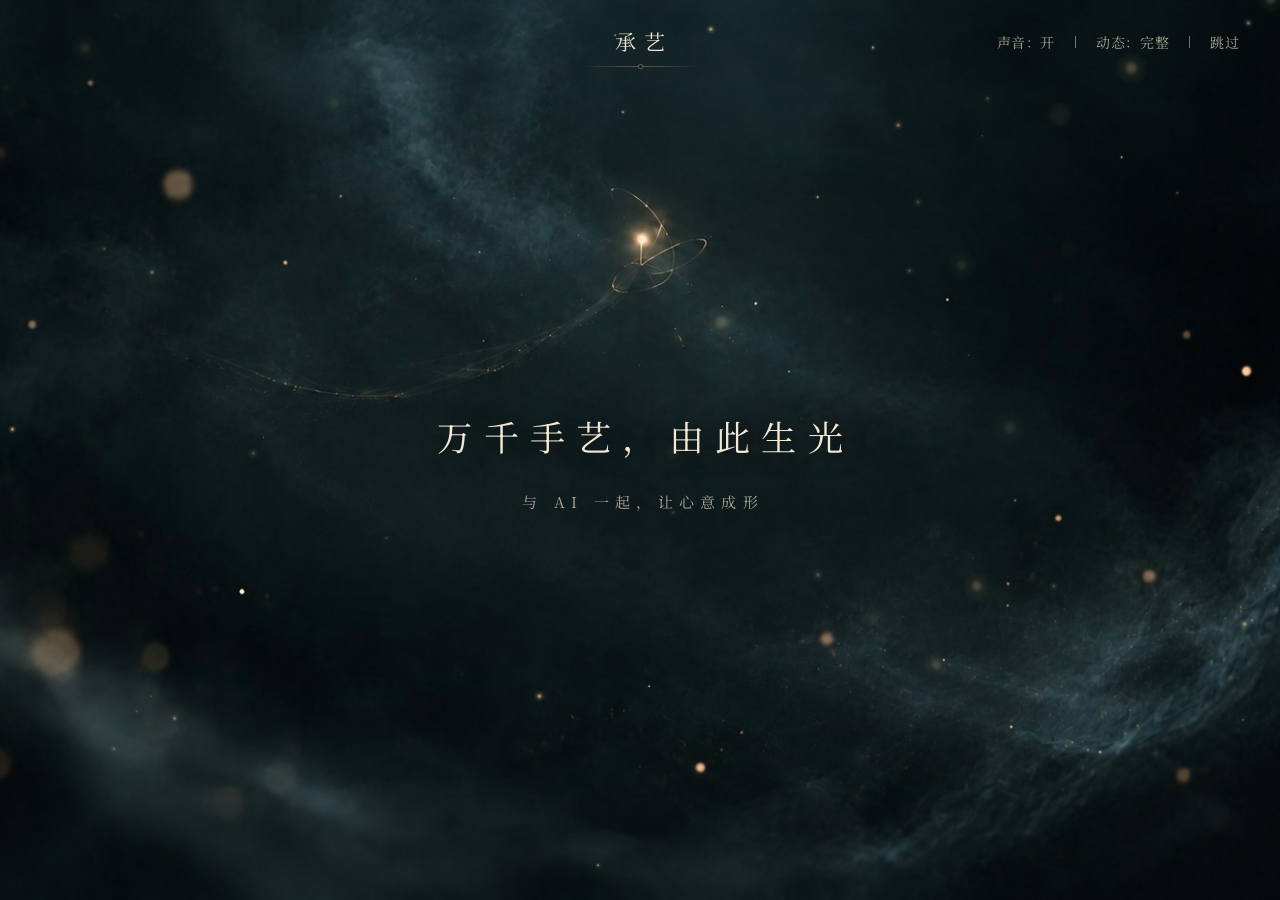
<file: index.html>
<!doctype html>
<html lang="zh-CN">
<head>
  <meta charset="utf-8">
  <meta name="viewport" content="width=device-width, initial-scale=1, viewport-fit=cover">
  <title>承艺</title>
  <meta name="description" content="承艺：可探索、可参与创作的中国非遗数字世界。">
  <meta name="theme-color" content="#05090a">
  <link rel="icon" href="data:image/svg+xml,%3Csvg xmlns='http://www.w3.org/2000/svg' viewBox='0 0 32 32'%3E%3Crect width='32' height='32' rx='6' fill='%2305090a'/%3E%3Ccircle cx='16' cy='16' r='4' fill='%23f4dcaa'/%3E%3Ccircle cx='16' cy='16' r='9' fill='none' stroke='%23d6b47a' stroke-width='1'/%3E%3C/svg%3E">
  <link rel="preconnect" href="https://fonts.googleapis.com">
  <link rel="preconnect" href="https://fonts.gstatic.com" crossorigin>
  <link rel="stylesheet" href="https://fonts.googleapis.com/css2?family=Noto+Serif+SC:wght@300;400;500;600&display=swap">
  <link rel="stylesheet" href="css/main.css">
  <link rel="preload" as="image" href="assets/img/prologue.jpg">
  <script type="importmap">
    { "imports": { "three": "./js/vendor/three.module.min.js" } }
  </script>
</head>
<body>
<div id="app" data-scene="prologue">

  <!-- 顶部：品牌居中，右上为声音 / 动态 / 跳过 -->
  <header class="topbar">
    <div class="topbar-left">
      <button class="link-btn back-btn" id="btn-back" hidden><span aria-hidden="true">←</span> <span class="back-label">返回</span></button>
    </div>
    <div class="brand" id="brand">
      <span class="brand-name" id="brand-name">承艺</span>
      <i class="brand-rule" aria-hidden="true"><b></b></i>
    </div>
    <div class="topbar-right">
      <button class="link-btn" id="btn-sound" aria-pressed="true">声音：开</button>
      <span class="sep" aria-hidden="true"></span>
      <button class="link-btn" id="btn-motion" aria-pressed="false">动态：完整</button>
      <span class="sep sep-skip" aria-hidden="true"></span>
      <button class="link-btn" id="btn-skip">跳过</button>
    </div>
  </header>

  <!-- 第一幕：序章 -->
  <section class="scene" id="scene-prologue" aria-label="序章">
    <img class="cover-img" src="assets/img/prologue.jpg" alt="" aria-hidden="true">
    <canvas class="fx-canvas" id="prologue-fx" aria-hidden="true"></canvas>
    <video class="cover-img enter-video" id="enter-video" playsinline preload="auto"
           poster="assets/video/enter-poster.jpg" src="assets/video/enter.mp4" aria-hidden="true"></video>
    <div class="prologue-copy" id="prologue-copy">
      <h1 class="prologue-title" id="prologue-title" aria-label="万千手艺，由此生光">万千手艺，由此生光</h1>
      <p class="prologue-sub" id="prologue-sub">与 AI 一起，让心意成形</p>
    </div>
    <div class="enter-guide" id="enter-guide">
      <span class="guide-line" aria-hidden="true"><i></i></span>
      <button class="guide-btn" id="btn-enter">寻光入境</button>
    </div>
  </section>

  <!-- 第三幕：山河器物地图 -->
  <section class="scene" id="scene-map" aria-label="山河器物地图">
    <div class="map-viewport" id="map-viewport">
      <div class="map-world" id="map-world">
        <img class="map-base" src="assets/img/map.jpg" alt="" draggable="false">
        <div class="map-fog" id="map-fog" aria-hidden="true"></div>
        <div class="map-items" id="map-items"></div>
      </div>
      <canvas class="fx-canvas" id="map-fx" aria-hidden="true"></canvas>
    </div>
    <div class="map-legend">
      <p class="map-legend-title">山河 · 寻器</p>
      <p class="map-legend-note">陶瓷已开放创作，其余工艺即将开放。<br>山河为艺术化导航，不代表真实地理。</p>
      <button class="link-btn map-replay" id="btn-replay">重播序章</button>
    </div>
    <div class="map-zoom" role="group" aria-label="缩放">
      <button class="round-btn" id="zoom-in" aria-label="放大">＋</button>
      <button class="round-btn" id="zoom-out" aria-label="缩小">－</button>
    </div>
    <p class="map-hint" id="map-hint">按住拖动探索 · 滚轮缩放 · 点击器物</p>
  </section>

  <!-- 第四幕：器物近景 -->
  <section class="scene" id="scene-object" aria-label="器物近景">
    <div class="co-stage" id="co-stage">
      <img class="co-layer" data-depth="0.15" src="assets/img/object-sky.jpg" alt="">
      <img class="co-layer" data-depth="0.35" src="assets/img/object-hills.png" alt="">
      <img class="co-layer" data-depth="0.55" src="assets/img/object-river.png" alt="">
      <canvas class="co-particles" id="co-particles"></canvas>
      <div class="co-solids" id="co-solids"></div>
      <img class="co-layer co-front" data-depth="1.1" src="assets/img/object-front.png" alt="">
    </div>
    <div class="co-heading">
      <p class="co-title">万象有形，心意由你</p>
      <i class="brand-rule" aria-hidden="true"><b></b></i>
    </div>
    <button class="co-hit" id="co-hit-left" aria-label="上一件器物"><span class="co-hit-label"></span></button>
    <button class="co-hit" id="co-hit-right" aria-label="下一件器物"><span class="co-hit-label"></span></button>
    <div class="co-info" id="co-info" aria-live="polite">
      <p class="co-name" id="co-name"></p>
      <p class="co-meta" id="co-meta"></p>
      <button class="pill-btn" id="btn-create">与 AI 开始创作 <span aria-hidden="true">›</span></button>
    </div>
  </section>

  <!-- 陶瓷篇章：从土成器，归土承艺 -->
  <section class="scene" id="scene-chapter" aria-label="陶瓷篇章">
    <div class="ch-stage" id="ch-stage"></div>
    <canvas class="fx-canvas ch-fx" id="ch-fx" aria-hidden="true"></canvas>
    <div class="ch-text" id="ch-text"></div>
    <nav class="ch-index" id="ch-index" aria-label="篇章进度"></nav>
    <p class="ch-hint" id="ch-hint">向下滑动，循光而行</p>
    <div class="ch-end" id="ch-end">
      <button class="pill-btn pill-strong" id="btn-to-workbench">以此为始，与 AI 塑你的器 <span aria-hidden="true">›</span></button>
      <button class="link-btn" id="btn-replay-chapter">从头再看</button>
    </div>
  </section>

  <!-- 工作台：接续篇章最后一幕「承艺」。底图即篇章的展台，三维坯体立在画中的青铜圆台上 -->
  <section class="scene" id="scene-workbench" aria-label="陶艺工作台">
    <div class="wb-stage" id="wb-stage">
      <img class="wb-bg" id="wb-bg" src="assets/story/s9.jpg" alt="" draggable="false">
    </div>
    <div class="wb-canvas-wrap" id="wb-canvas-wrap" aria-label="可交互的三维陶坯：成形步骤中按住坯体左右拖动塑形，拖动空白处转动转盘"></div>
    <canvas class="fx-canvas wb-fx" id="wb-fx" aria-hidden="true"></canvas>
    <div class="wb-kiln" id="wb-kiln" aria-hidden="true"><i></i><i></i><i></i></div>
    <p class="wb-measure" id="wb-measure" aria-live="polite"></p>
    <p class="wb-drag-hint" id="wb-drag-hint"></p>

    <nav class="wb-steps" id="wb-steps" aria-label="创作步骤"></nav>
    <aside class="wb-panel" id="wb-panel" aria-live="polite"></aside>

    <figure class="wb-top" id="wb-top" hidden>
      <div class="wb-top-view" id="wb-top-view"></div>
      <figcaption>俯视 · <span id="wb-top-name">圆形</span></figcaption>
      <button class="wb-top-close" id="wb-top-close" aria-label="关闭俯视">×</button>
    </figure>

    <div class="wb-camera" id="wb-camera" hidden>
      <div class="wb-camera-video"><video id="wb-webcam" autoplay muted playsinline></video><canvas id="wb-hand"></canvas></div>
      <p id="wb-gesture-status" role="status">正在启动摄像头…</p>
      <button class="link-btn" id="wb-camera-close">关闭手势</button>
    </div>

    <div class="wb-tools" role="toolbar" aria-label="视图与历史">
      <button class="chip" id="wb-undo" title="撤销 (⌘Z)">撤销</button>
      <button class="chip" id="wb-redo" title="重做 (⌘⇧Z)">重做</button>
      <span class="wb-tools-sep" aria-hidden="true"></span>
      <button class="chip icon" id="wb-zoom-out" aria-label="拉远">－</button>
      <span class="wb-zoom" id="wb-zoom">100%</span>
      <button class="chip icon" id="wb-zoom-in" aria-label="推近">＋</button>
      <button class="chip" id="wb-topview" aria-pressed="false">俯视</button>
      <button class="chip" id="wb-wheel" aria-pressed="true" title="转盘 (空格)">转盘：转</button>
      <button class="chip" id="wb-gesture" aria-pressed="false" title="打开摄像头，用手势塑形">手势</button>
    </div>

    <div class="wb-ai" id="wb-ai">
      <div class="ai-log" id="ai-log" hidden>
        <button class="ai-log-close" id="ai-log-close" aria-label="收起对话">×</button>
        <div class="ai-msgs" id="ai-msgs" role="log" aria-live="polite"></div>
      </div>
      <form class="ai-bar" id="ai-form" autocomplete="off">
        <span class="ai-mark" aria-hidden="true"></span>
        <input id="ai-input" type="text" maxlength="200" placeholder="说说你的心意：想要修长的天青瓶，配缠枝莲…" aria-label="告诉承艺 AI 你的心意">
        <button type="button" class="ai-mic" id="ai-mic" title="按住说话" aria-label="按住说话" disabled><i aria-hidden="true"></i></button>
        <button type="button" class="link-btn" id="ai-inspire">给我灵感</button>
        <button type="submit" class="ai-send" id="ai-send" aria-label="发送">›</button>
      </form>
      <div class="ai-foot">
        <span class="ai-status" id="ai-status">正在连接…</span>
        <span class="ai-progress" id="ai-progress" role="status"></span>
        <button class="link-btn" id="ai-stop" hidden>停止</button>
        <button class="link-btn ai-read" id="ai-read" aria-pressed="true" title="朗读 AI 的回复">朗读</button>
      </div>
    </div>

    <p class="wb-caption" id="wb-caption" aria-live="polite"></p>
    <input type="file" id="wb-file" accept="application/json,.json" hidden>
  </section>

  <!-- 分享（本期流程终点） -->
  <section class="scene" id="scene-share" aria-label="分享作品">
    <img class="cover-img share-bg" src="assets/story/s9.jpg" alt="">
    <div class="share-wrap">
      <figure class="share-card"><img id="share-img" alt="作品分享图"></figure>
      <div class="share-side">
        <p class="dialog-kicker">作品已完成</p>
        <h2 class="share-name" id="share-name"></h2>
        <p class="share-meta" id="share-meta"></p>
        <div class="share-actions">
          <button class="pill-btn pill-strong" id="share-download">保存分享图</button>
          <button class="pill-btn" id="share-native" hidden>分享到…</button>
          <button class="pill-btn" id="share-copy">复制分享文案</button>
        </div>
        <div class="share-more">
          <button class="link-btn" id="share-again">再做一件</button>
          <span class="sep" aria-hidden="true"></span>
          <button class="link-btn" id="share-map">回到山河</button>
        </div>
        <p class="share-note">作品与分享图只保存在这台设备的浏览器里；公开链接分享与个人场馆将在后续版本开放。</p>
      </div>
    </div>
  </section>

  <div class="veil" id="veil" aria-hidden="true"></div>
  <div class="toast" id="toast" role="status" aria-live="polite"></div>
</div>

<noscript><p class="noscript">请开启 JavaScript 以浏览承艺。</p></noscript>
<script type="module" src="js/main.js"></script>
</body>
</html>
</file>
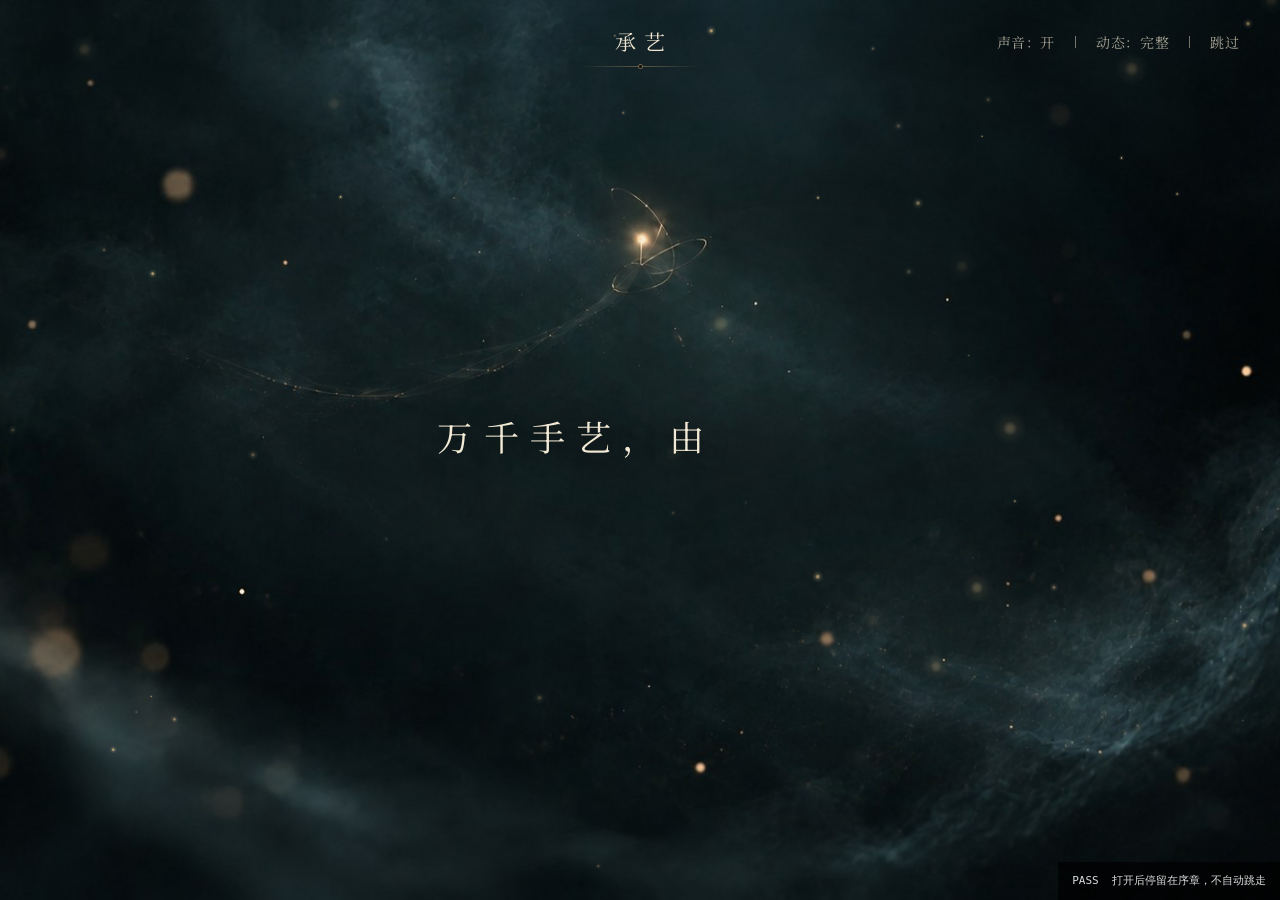
<file: tests/flow.html>
<!doctype html>
<html lang="zh-CN">
<head>
<meta charset="utf-8">
<title>承艺 · 流程测试</title>
<style>
  body { margin: 0; font: 13px/1.6 ui-monospace, Menlo, monospace; background: #0b1213; color: #ddd; }
  iframe { position: fixed; left: 0; top: 0; width: 100vw; height: 100vh; border: 0; display: block; }
  pre { position: fixed; right: 0; bottom: 0; z-index: 2; max-width: 46vw; max-height: 60vh; overflow: auto; margin: 0; padding: 10px 14px; white-space: pre-wrap; font-size: 11px; background: rgba(0,0,0,.7); pointer-events: none; }
  .pass { color: #8fd18f; } .fail { color: #ff8a80; }
</style>
</head>
<body>
<!-- 自动走一遍：序章 → 过场 → 地图 → 近景切换 → 篇章 → 工作台（五步手动 + AI）→ 入窑 → 分享。
     用后台启动时测联网的 Agent 路径；用 tools/serve.py 预览时测本机规则。 -->
<pre id="out">RUNNING</pre>
<iframe id="f"></iframe>
<script type="module">
const out = document.getElementById('out');
if (location.search.includes('hide')) out.style.display = 'none';
const lines = [];
let pass = 0, fail = 0;
const log = (ok, msg) => { ok ? pass++ : fail++; lines.push(`${ok ? 'PASS' : 'FAIL'}  ${msg}`); out.textContent = lines.join('\n'); };
const sleep = (ms) => new Promise((r) => setTimeout(r, ms));
const f = document.getElementById('f');
try { localStorage.clear(); } catch {}
// 无界面浏览器在“虚拟时间”下几乎不出帧，这里给被测页面注入基于定时器的 rAF，只用于测试
const html = await (await fetch('../index.html')).text();
const poly = `<base href="${new URL('../', location.href)}"><script>
  window.requestAnimationFrame = (cb) => setTimeout(() => cb(performance.now()), 16);
  window.cancelAnimationFrame = (id) => clearTimeout(id);
<\/script>`;
f.srcdoc = html.replace('<head>', '<head>' + poly);
await new Promise((r) => f.addEventListener('load', r, { once: true }));
const w = f.contentWindow, d = w.document;
const $ = (s) => d.querySelector(s);
const until = async (fn, ms = 15000, step = 100) => { const t0 = performance.now(); while (performance.now() - t0 < ms) { try { if (fn()) return true; } catch {} await sleep(step); } return false; };

try {
  await until(() => w.chengyi);
  const app = w.chengyi;
  log(app.scene === 'prologue', '打开后停留在序章，不自动跳走');
  await sleep(1500);
  log(app.scene === 'prologue', '1.5 秒后仍在序章');
  log(await until(() => $('#enter-guide').classList.contains('on'), 9000), '叙事结束后出现「寻光入境」引导');
  $('#btn-enter').click();
  $('#btn-enter').click();
  log(app.scene === 'entering', '点击后进入过场（重复点击不重复触发）');
  log(await until(() => app.scene === 'map', 20000), '过场结束后进入地图');
  const world = $('#map-world');
  log(/scale/.test(world.style.transform), '地图有缩放变换');

  // 地图缩放：滚轮
  const vp = $('#map-viewport');
  const s0 = world.style.transform;
  vp.dispatchEvent(new w.WheelEvent('wheel', { deltaY: -400, clientX: 700, clientY: 450, bubbles: true, cancelable: true }));
  log(await until(() => world.style.transform !== s0, 8000), '滚轮可缩放地图');

  // 点青瓷进入近景
  $('.map-item[data-id="celadon"]').click();
  log(await until(() => app.scene === 'object', 3000), '点击青瓷进入器物近景');
  log(await until(() => $('#co-name').textContent === '青瓷云纹瓶' && !d.querySelector('body > img[style*="fixed"]'), 20000), '近景中央为青瓷云纹瓶，飞入动画结束');
  log(!$('#btn-create').disabled, '青瓷的创作入口可用');
  $('#co-hit-right').click();
  await sleep(150);
  $('#co-hit-right').click(); // 切换中再次点击：排队到最新目标
  await until(() => $('#co-name').textContent.startsWith('编篮'), 30000);
  log($('#co-name').textContent.startsWith('编篮'), `连续点击右侧两次后到达第二件（${$('#co-name').textContent}）`);
  log($('#btn-create').disabled, '未开放器物的创作入口不可用');
  $('#co-hit-left').click();
  await until(() => $('#co-name').textContent.startsWith('花丝') && !$('#co-info').classList.contains('fade'), 30000);
  $('#co-hit-left').click();
  log(await until(() => $('#co-name').textContent === '青瓷云纹瓶' && !$('#co-info').classList.contains('fade'), 30000), '切回青瓷');
  const solids = [...d.querySelectorAll('.co-solid:not(.co-ghost)')].filter((e) => +e.style.opacity > 0.5);
  log(solids.length === 1, `任一时刻只有一个中央实体（${solids.length}）`);

  // 返回地图，视角保留
  $('#btn-back').click();
  log(await until(() => app.scene === 'map', 2000), '返回地图');
  await sleep(1500);
  $('.map-item[data-id="celadon"]').click();
  await until(() => app.scene === 'object' && !$('#btn-create').disabled, 20000);
  await sleep(500);
  $('#btn-create').click();
  log(await until(() => app.scene === 'chapter', 2000), '「与 AI 开始创作」进入陶瓷篇章');
  await app.modules.chapter.preload();
  // 滚轮推进
  const root = $('#scene-chapter');
  for (let i = 0; i < 20; i++) root.dispatchEvent(new w.WheelEvent('wheel', { deltaY: 120, bubbles: true, cancelable: true }));
  await until(() => $('#ch-hint').classList.contains('off'), 5000);
  await sleep(1200);
  log($('#brand-name').textContent === '壹' || $('#brand-name').textContent === '贰', `滚动后显示章节序号（${$('#brand-name').textContent}）`);
  for (let i = 0; i < 20; i++) root.dispatchEvent(new w.WheelEvent('wheel', { deltaY: -120, bubbles: true, cancelable: true }));
  await sleep(2500);
  log($('#brand-name').textContent === '壹', '向上滚动可回看');
  app.modules.chapter.seek(1);
  await until(() => $('#ch-end').classList.contains('on'), 8000);
  log($('#ch-end').classList.contains('on'), '篇章末尾出现进入工作台的按钮');
  $('#btn-to-workbench').click();
  log(await until(() => app.scene === 'workbench', 5000), '进入工作台');
  log(await until(() => d.querySelector('#wb-panel .wb-card'), 30000), '工作台打开在「择土」，坯体与面板加载完成');
  log(d.querySelectorAll('#wb-steps .wb-step').length === 5 && $('#wb-steps').textContent.replace(/\s/g, '') === '择土练泥成形施釉入窑', '左侧五步：择土 · 练泥 · 成形 · 施釉 · 入窑');
  await until(() => !/正在连接/.test($('#ai-status').textContent), 15000);
  const online = /已连接/.test($('#ai-status').textContent);
  lines.push(`      AI：${$('#ai-status').textContent}`);
  const pd = () => { try { return JSON.parse(w.localStorage.getItem('chengyi3.pottery')) || {}; } catch { return {}; } };

  // 择土 → 练泥 → 成形 → 施釉（手动）
  d.querySelector('[data-clay="terracotta"]').click();
  log(await until(() => pd().material === 'terracotta', 3000), '择土：选赤陶泥，草稿已保存');
  d.querySelector('[data-step="clay"]').click();
  d.querySelector('[data-form="bowl"]').click();
  log(await until(() => pd().preset === 'bowl' && pd().height === 12, 3000), '练泥：换成茶碗坯');
  $('#wb-undo').click();
  log(await until(() => pd().preset !== 'bowl', 8000), `撤销生效（${online ? '后台历史' : '本机历史'}）`);
  $('#wb-redo').click();
  log(await until(() => pd().preset === 'bowl', 8000), '重做生效');
  d.querySelector('[data-step="form"]').click();
  d.querySelector('[data-outline="heart"]').click();
  log(await until(() => pd().cross_section?.shape === 'heart' && !$('#wb-top').hidden, 3000), '成形：俯视形状改为爱心，打开俯视小窗');
  d.querySelector('[data-step="glaze"]').click();
  d.querySelector('[data-glaze="tianqing"]').click();
  log(await until(() => pd().glaze === 'tianqing', 3000), '施釉：天青釉');
  d.querySelector('[data-pattern="cloud"]').click();
  log(await until(() => pd().pattern === 'cloud' && !d.querySelector('[data-ink]').disabled, 3000), '施釉：云纹，纹色可选');

  // 承艺 AI（联网走后台规则 / Agent，离线走本机规则；两种都能理解这两句）
  const ask = async (text) => { const n = d.querySelectorAll('.ai-msg').length; $('#ai-input').value = text; $('#ai-form').requestSubmit(); await until(() => d.querySelectorAll('.ai-msg').length >= n + 2 && !$('#scene-workbench').classList.contains('ai-busy'), 30000); };
  await ask('施粉青釉');
  log(await until(() => pd().glaze === 'fenqing', 5000), `AI：「施粉青釉」已执行（${[...d.querySelectorAll('.ai-msg')].pop().textContent.slice(0, 30)}）`);
  await ask('加缠枝莲纹');
  log(await until(() => pd().pattern === 'lotus', 5000), 'AI：「加缠枝莲纹」已执行');
  await ask('做个茶碗');
  log(await until(() => pd().preset === 'bowl' && pd().cross_section?.shape === 'circle', 5000), 'AI：「做个茶碗」重置为圆形茶碗');
  if (!online) {
    const before = JSON.stringify(pd());
    await ask('今天天气怎么样');
    log(JSON.stringify(pd()) === before, '无关的话不乱改作品');
  }
  const beforeInspire = JSON.stringify(pd());
  $('#ai-inspire').click();
  log(await until(() => JSON.stringify(pd()) !== beforeInspire, 3000), '「给我灵感」换上一组搭配');

  // 入窑 → 分享
  app.setReduced(true);
  d.querySelector('[data-step="kiln"]').click();
  await until(() => d.querySelector('#wb-name'), 2000);
  $('#wb-name').value = '测试之器';
  d.querySelector('[data-fire]').click();
  log(await until(() => app.scene === 'share', 30000), '入窑后进入分享页');
  await sleep(300);
  log($('#share-img').src.startsWith('data:image/jpeg') && $('#share-img').src.length > 50000, `生成分享图（${Math.round($('#share-img').src.length / 1024)} KB）`);
  log($('#share-name').textContent === '测试之器', '分享页显示作品名');
  app.setReduced(false);
} catch (e) {
  log(false, '异常：' + (e && e.stack || e));
}
lines.unshift(`RESULT ${pass}/${pass + fail}`);
out.textContent = lines.join('\n');
document.title = `RESULT ${pass}/${pass + fail}`;
</script>
</body>
</html>
</file>
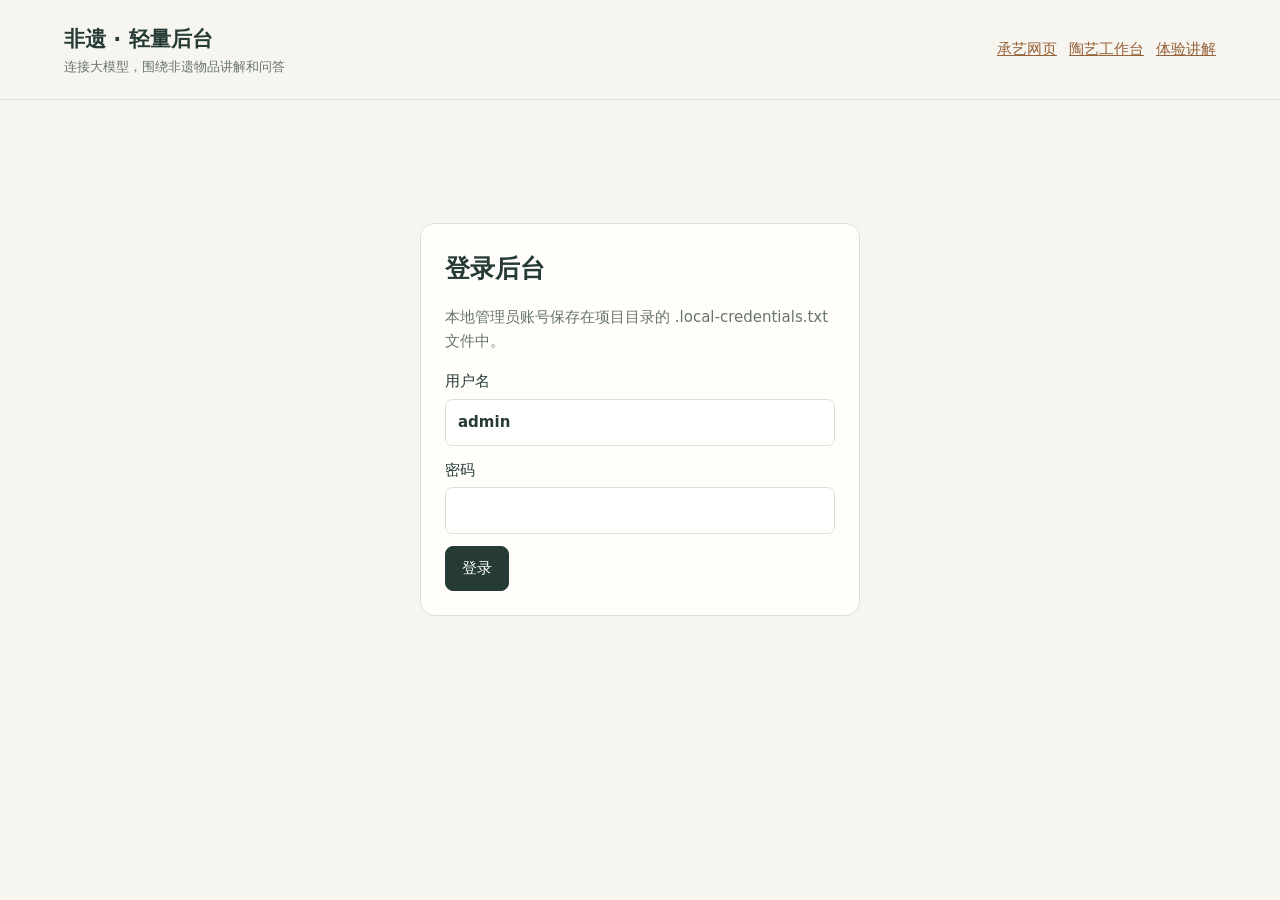
<file: server/app/static/admin.html>
<!doctype html>
<html lang="zh-CN">
<head><meta charset="utf-8"><meta name="viewport" content="width=device-width,initial-scale=1"><title>非遗 · 轻量后台</title>
<style>
:root{--bg:#f7f5ef;--paper:#fffefb;--ink:#263b35;--muted:#68756e;--line:#dfdfd4;--accent:#95633b}*{box-sizing:border-box}body{margin:0;background:var(--bg);color:var(--ink);font:15px/1.65 system-ui,-apple-system,sans-serif}header{padding:22px 5vw;border-bottom:1px solid var(--line);display:flex;justify-content:space-between;gap:20px;align-items:center}header strong{font-size:21px}header small{display:block;color:var(--muted)}a{color:var(--accent)}main{max-width:1240px;margin:28px auto;padding:0 24px}.card{background:var(--paper);border:1px solid var(--line);border-radius:14px;padding:24px;margin-bottom:18px}h1{font-size:25px;margin:0 0 12px}h2{font-size:19px;margin:0 0 16px}h3{font-size:16px;margin:0 0 10px}.muted{color:var(--muted)}label{display:block;margin-bottom:12px;font-weight:550}input,textarea,select{display:block;width:100%;padding:10px 12px;margin-top:5px;border:1px solid var(--line);border-radius:7px;background:white;color:var(--ink);font:inherit}textarea{min-height:100px;resize:vertical}input[type=checkbox]{display:inline-block;width:auto;margin-right:8px}button{border:1px solid var(--line);background:white;color:var(--ink);border-radius:8px;padding:9px 16px;cursor:pointer;font:inherit}button.primary{background:var(--ink);color:white;border-color:var(--ink)}button:hover{filter:brightness(.96)}button:disabled{opacity:.55;cursor:wait}.row{display:flex;gap:12px;align-items:center;flex-wrap:wrap}.grid{display:grid;grid-template-columns:repeat(2,minmax(0,1fr));gap:0 18px}.layout{display:grid;grid-template-columns:280px minmax(0,1fr);gap:20px}.listbutton{display:block;width:100%;text-align:left;margin-bottom:8px}.listbutton.active{border-color:var(--accent);background:#f5ede2}.tag{font-size:12px;color:var(--muted)}nav{display:flex;gap:8px;margin-bottom:22px}.badge{display:inline-block;background:#ece6d8;border-radius:20px;padding:4px 12px;font-size:13px}.subcard{border:1px solid var(--line);border-radius:9px;padding:16px;margin:12px 0}#notice{min-height:30px;color:var(--accent);white-space:pre-wrap}#login{max-width:440px;margin:65px auto}[hidden]{display:none!important}@media(max-width:760px){.layout,.grid{grid-template-columns:1fr}header{align-items:flex-start}main{padding:0 14px}}
</style></head><body>
<header><div><strong>非遗 · 轻量后台</strong><small>连接大模型，围绕非遗物品讲解和问答</small></div><div class="row"><a href="/" target="_blank" rel="noopener">承艺网页</a><a href="/#workbench" target="_blank" rel="noopener">陶艺工作台</a><a href="/demo" target="_blank" rel="noopener">体验讲解</a><button id="logout" hidden>退出登录</button></div></header>
<main><div id="notice" role="status" aria-live="polite"></div>
<section id="login" class="card"><h1>登录后台</h1><p class="muted">本地管理员账号保存在项目目录的 .local-credentials.txt 文件中。</p><form id="loginForm"><label>用户名<input id="username" value="admin" autocomplete="username" required></label><label>密码<input id="password" type="password" autocomplete="current-password" required></label><button class="primary">登录</button></form></section>
<section id="workspace" hidden><nav><button data-tab="model">大模型接入</button><button data-tab="items">非遗资料</button></nav>
<div id="modelTab"><section class="card"><h1>大模型接入</h1><p class="muted">选择平台后，填写模型信息即可接入讲解和问答。Key 只保存到后端。</p><p id="connectionState" class="badge"></p><form id="modelForm"><label>接入方式<select id="modelProvider"><option value="dify">Dify · 使用已搭好的讲解 Agent</option><option value="chat_completions">直接连接大模型平台</option></select></label><p id="providerHint" class="muted"></p><label>接口基础地址<input id="modelUrl" type="url" placeholder="选好平台后，我会帮你填写" required></label><label id="modelNameField">模型名称<input id="modelName" maxlength="120" required placeholder="平台提供的模型名称"></label><label><span id="modelKeyLabel">API Key</span><input id="apiKey" type="password" maxlength="4096" autocomplete="off" placeholder="尚未填写"></label><p id="keyHint" class="muted"></p><button id="saveModel" class="primary">保存并启用模型</button></form><div class="row" style="margin-top:20px"><button id="testModel" disabled>测试模型连接</button><a href="/demo" target="_blank" rel="noopener">进入讲解体验</a></div><p class="muted">连接测试会向你配置的平台发送一次简短请求，成功后再体验非遗讲解。</p><p id="testResult" role="status" aria-live="polite" style="white-space:pre-wrap"></p></section><section class="card"><h2>声音接入</h2><p class="muted">Dify 识别录音，硅基流动生成声音。后台按句准备声音，前端依次播放；实际等待时间请在声音体验页测量。</p><form id="speechForm"><label><input id="speechEnabled" type="checkbox">开启声音讲解</label><label>硅基流动 API Key<input id="speechKey" type="password" maxlength="4096" autocomplete="off" placeholder="填写硅基流动 Key"></label><p id="speechKeyHint" class="muted"></p><label>音色<select id="speechVoice"><option value="anna">Anna</option><option value="bella">Bella</option><option value="alex">Alex</option><option value="benjamin">Benjamin</option><option value="charles">Charles</option><option value="david">David</option></select></label><button id="saveSpeech" class="primary">保存声音设置</button></form><div class="row" style="margin-top:18px"><button id="testSpeech">测试声音连接</button><a href="/voice" target="_blank" rel="noopener">进入声音体验与测速</a></div><p id="speechTestResult" class="muted" role="status"></p><audio id="speechSample" controls hidden style="width:100%"></audio><details><summary>在哪里找 Dify 应用 Key？</summary><p>打开“非遗讲解人”，保存并发布。在左侧“访问点／API 访问”里打开“API 密钥”，创建应用 Key。将它填在上方的 Dify 应用 Key 输入框中。</p></details></section><section class="card"><h2>这一版只做三件事</h2><p>维护非遗资料 → 大模型生成讲解和回答 → 前端展示文字并执行部位互动。</p><p class="muted">文字讲解、点击部位、连续追问，以及分句声音播放。按住说话、松开发送，以及语音暂停、继续和重播。</p></section></div>
<div id="itemsTab" class="layout" hidden><aside class="card"><h2>物品资料</h2><button id="newItem" class="primary">添加物品</button><div id="itemList" style="margin-top:18px"></div></aside><section class="card"><h2 id="itemHeading">添加物品</h2><form id="itemForm">
<div class="grid"><label>物品编号<input id="itemId" pattern="[a-zA-Z0-9_-]{1,64}" required placeholder="与前端约定的编号"></label><label>物品名称<input id="itemName" maxlength="120" required></label><label>分类<input id="category" maxlength="80" required placeholder="如：传统技艺"></label><label>地区<input id="region" maxlength="120"></label></div>
<label>简短介绍<textarea id="summary" maxlength="1500" required></textarea></label><label>详细讲解资料<textarea id="introduction" maxlength="12000" required></textarea></label><label>图片地址（可选）<input id="imageUrl" type="url" placeholder="https://"></label>
<div class="row"><label><input type="checkbox" id="published">发布后允许参观者查看</label><label><input type="checkbox" id="isDemo">这是演示资料</label></div>
<h3>可点击的部位</h3><p class="muted">部位编号、动作目标需与前端同学约定；前端负责制作对应动画。</p><div id="hotspotFields"></div><button type="button" id="addHotspot">添加部位</button>
<h3 style="margin-top:24px">补充知识与出处</h3><p class="muted">核对过的条目才会用于问答。发布物品前，也请核对上面的介绍和部位说明。</p><div id="knowledgeFields"></div><button type="button" id="addKnowledge">添加资料</button>
<div style="margin-top:24px"><button class="primary">保存物品</button></div></form></section></div>

</section></main>
<script>
const $=id=>document.getElementById(id);let token='',items=[],editingItem=null,speechProbeUrl=null;
const esc=value=>String(value??'').replace(/[&<>"']/g,c=>({'&':'&amp;','<':'&lt;','>':'&gt;','"':'&quot;',"'":'&#39;'}[c]));
function notice(message){$('notice').textContent=message}
async function api(path,method='GET',body){const response=await fetch('/api/v1'+path,{method,headers:{'Content-Type':'application/json',...(token?{Authorization:'Bearer '+token}:{})},...(body?{body:JSON.stringify(body)}:{})});const value=await response.json();if(!response.ok){if(response.status===401&&token){token='';$('workspace').hidden=true;$('login').hidden=false;$('logout').hidden=true}throw Error(value.error?.details?.map(d=>d.message).join('\n')||value.error?.message||'操作失败')}return value.data}
function safe(action){return async event=>{try{await action(event)}catch(error){notice(error.message)}}}
$('loginForm').onsubmit=safe(async event=>{event.preventDefault();const value=await api('/admin/login','POST',{username:$('username').value,password:$('password').value});token=value.access_token;$('password').value='';await load();$('login').hidden=true;$('workspace').hidden=false;$('logout').hidden=false;notice('已登录，可以配置模型和维护非遗资料。')});
$('logout').onclick=()=>{token='';$('apiKey').value='';$('speechKey').value='';if(speechProbeUrl){URL.revokeObjectURL(speechProbeUrl);speechProbeUrl=null}$('speechSample').pause();$('speechSample').removeAttribute('src');$('speechSample').hidden=true;$('workspace').hidden=true;$('login').hidden=false;$('logout').hidden=true;notice('已退出登录。')};
document.querySelectorAll('[data-tab]').forEach(button=>button.onclick=safe(async()=>{['model','items'].forEach(name=>$(name+'Tab').hidden=name!==button.dataset.tab);if(button.dataset.tab==='model')await Promise.all([loadModel(),loadSpeech()])}));
async function load(){const values=await Promise.all([api('/admin/items'),loadModel(),loadSpeech()]);items=values[0];renderLists()}
function renderLists(){$('itemList').replaceChildren();for(const value of items){const button=document.createElement('button');button.className='listbutton';button.innerHTML=esc(value.name)+'<br><span class="tag">'+(value.published?'已发布':'草稿')+(value.is_demo?' · 演示':'')+'</span>';button.onclick=()=>editItem(value);$('itemList').append(button)}}
function editItem(item=null){editingItem=item?.id||null;$('itemHeading').textContent=item?'编辑：'+item.name:'添加物品';for(const [field,key] of [['itemId','id'],['itemName','name'],['category','category'],['region','region'],['summary','summary'],['introduction','introduction'],['imageUrl','image_url']])$(field).value=item?.[key]||'';$('itemId').readOnly=!!item;$('published').checked=!!item?.published;$('isDemo').checked=!!item?.is_demo;$('hotspotFields').replaceChildren();$('knowledgeFields').replaceChildren();(item?.hotspots||[]).forEach(addHotspot);(item?.knowledge||[]).forEach(addKnowledge);notice('')}
function subcard(container,html){const box=document.createElement('div');box.className='subcard';box.innerHTML=html;const remove=document.createElement('button');remove.type='button';remove.textContent='移除这一项';remove.onclick=()=>box.remove();box.append(remove);$(container).append(box);return box}
function addHotspot(value={}){subcard('hotspotFields',`<div class="grid"><label>部位编号<input data-field="key" value="${esc(value.key)}" pattern="[a-zA-Z0-9_-]{1,64}" required></label><label>部位名称<input data-field="name" value="${esc(value.name)}" maxlength="120" required></label></div><label>讲解资料<textarea data-field="description" maxlength="6000" required>${esc(value.description)}</textarea></label><div class="grid"><label>点击后的动作<select data-field="action_type"><option value="highlight" ${value.action_type==='highlight'?'selected':''}>高亮部位</option><option value="play_animation" ${value.action_type==='play_animation'?'selected':''}>播放动画</option><option value="show_steps" ${value.action_type==='show_steps'?'selected':''}>展示步骤</option></select></label><label>动作目标编号<input data-field="action_target" value="${esc(value.action_target)}" maxlength="120" required></label></div>`)}
function addKnowledge(value={}){subcard('knowledgeFields',`<label>资料标题<input data-field="title" value="${esc(value.title)}" maxlength="160" required></label><label>资料内容<textarea data-field="content" maxlength="12000" required>${esc(value.content)}</textarea></label><div class="grid"><label>出处名称<input data-field="source_name" value="${esc(value.source_name)}" maxlength="200" required></label><label>出处网址（可选）<input data-field="source_url" type="url" value="${esc(value.source_url)}"></label></div><label><input data-field="reviewed" type="checkbox" ${value.reviewed?'checked':''}>已核对，可以用于问答</label>`)}
function readFields(container){return [...$(container).children].map(box=>Object.fromEntries([...box.querySelectorAll('[data-field]')].map(field=>[field.dataset.field,field.type==='checkbox'?field.checked:field.dataset.field==='source_url'?(field.value||null):field.value])))}
$('newItem').onclick=()=>editItem();$('addHotspot').onclick=()=>addHotspot();$('addKnowledge').onclick=()=>addKnowledge();
$('itemForm').onsubmit=safe(async event=>{event.preventDefault();const payload={id:$('itemId').value,name:$('itemName').value,category:$('category').value,region:$('region').value,summary:$('summary').value,introduction:$('introduction').value,image_url:$('imageUrl').value||null,published:$('published').checked,is_demo:$('isDemo').checked,hotspots:readFields('hotspotFields'),knowledge:readFields('knowledgeFields')};const saved=await api('/admin/items'+(editingItem?'/'+encodeURIComponent(editingItem):''),editingItem?'PUT':'POST',payload);await load();editItem(saved);notice('物品已保存。')});
async function loadModel(){const state=await api('/admin/model');$('modelProvider').value=state.provider;providerFields();$('modelUrl').value=state.api_base_url;$('modelName').value=state.model;$('apiKey').placeholder=state.key_configured?'已保存，留空可保留原 Key':'填写平台提供的 Key';$('keyHint').textContent=state.key_configured?'Key 已保存在后端，页面不会读回它。切换平台时请填新 Key。':'还没选平台也可以先测试资料展示，真实问答需要 Key。';$('connectionState').textContent=state.mode==='demo'?'尚未接入 · 当前为演示讲解':({unverified:'已配置 · 等待连接测试',verified:'模型连接已验证',failed:'连接测试未通过'}[state.verification]);$('saveModel').disabled=!state.config_writable;$('testModel').disabled=!state.key_configured;if(!state.config_writable)$('keyHint').textContent='当前环境由部署负责人配置模型。';return state}
$('modelForm').onsubmit=safe(async event=>{event.preventDefault();const body={provider:$('modelProvider').value,api_base_url:$('modelUrl').value,model:$('modelProvider').value==='dify'?'非遗讲解人':$('modelName').value};if($('apiKey').value)body.api_key=$('apiKey').value;await api('/admin/model','PUT',body);$('apiKey').value='';$('testResult').textContent='';await loadModel();notice('模型配置已保存并启用。请先测试连接。')});
$('testModel').onclick=safe(async()=>{const button=$('testModel');button.disabled=true;$('testResult').textContent='正在连接模型…';try{const result=await api('/admin/model/test','POST',{});$('testResult').textContent='连接成功。模型回复：'+result.reply+'\n现在可以进入讲解体验。';notice('')}catch(error){$('testResult').textContent=error.message;notice(error.message)}finally{await loadModel()}});


function providerFields(){const dify=$('modelProvider').value==='dify';$('modelNameField').hidden=dify;$('modelName').required=!dify;$('modelKeyLabel').textContent=dify?'Dify 应用 API Key':'大模型平台 API Key';$('providerHint').textContent=dify?'使用 Dify 的旧版 Agent 或聊天应用。云端接口地址为 https://api.dify.ai/v1。':'填写支持 Chat Completions 的平台地址和模型名称。';}
$('modelProvider').onchange=()=>{providerFields();if($('modelProvider').value==='dify')$('modelUrl').value='https://api.dify.ai/v1';else if($('modelUrl').value==='https://api.dify.ai/v1')$('modelUrl').value='';};
async function loadSpeech(){const state=await api('/admin/speech');$('speechEnabled').checked=state.enabled;$('speechVoice').value=state.voice;$('speechKey').placeholder=state.key_configured?'已保存，留空保留原 Key':'填写硅基流动 Key';$('speechKeyHint').textContent=state.key_configured?'声音 Key 已保存在后端。':'声音 Key 尚未配置。';$('saveSpeech').disabled=!state.config_writable;$('testSpeech').disabled=!state.enabled;return state;}
$('speechForm').onsubmit=safe(async event=>{event.preventDefault();const body={enabled:$('speechEnabled').checked,voice:$('speechVoice').value};if($('speechKey').value)body.api_key=$('speechKey').value;await api('/admin/speech','PUT',body);$('speechKey').value='';await loadSpeech();notice('声音设置已保存。');});
$('testSpeech').onclick=safe(async()=>{const button=$('testSpeech');button.disabled=true;$('speechTestResult').textContent='正在生成一段测试声音…';try{const result=await api('/admin/speech/test','POST',{});if(speechProbeUrl)URL.revokeObjectURL(speechProbeUrl);const bytes=Uint8Array.from(atob(result.audio_base64),char=>char.charCodeAt(0));speechProbeUrl=URL.createObjectURL(new Blob([bytes],{type:result.mime_type}));$('speechSample').src=speechProbeUrl;$('speechSample').hidden=false;$('speechTestResult').textContent='声音连接成功。收到第一段数据用了 '+(result.first_byte_ms/1000).toFixed(2)+' 秒，测试声音准备完成用了 '+(result.total_ms/1000).toFixed(2)+' 秒。请点击播放器试听。';}catch(error){$('speechTestResult').textContent=error.message}finally{await loadSpeech();}});

</script></body></html>
</file>
<file: css/main.css>
/* 承艺 3.0 · 墨青、低饱和青绿、克制的暖金 */
:root {
  --ink: #05090a;
  --ink-2: #0a1517;
  --teal: #12302f;
  --teal-soft: rgba(80, 130, 128, 0.18);
  --gold: #d6b47a;
  --gold-bright: #f4dcaa;
  --gold-dim: rgba(214, 180, 122, 0.5);
  --line: rgba(214, 180, 122, 0.38);
  --text: #eee4cf;
  --text-2: rgba(238, 228, 207, 0.7);
  --text-3: rgba(238, 228, 207, 0.48);
  --glass: rgba(8, 18, 20, 0.52);
  --serif: "Noto Serif SC", "Songti SC", "STSong", "SimSun", serif;
  --ease: cubic-bezier(0.22, 0.61, 0.36, 1);
  --t-fast: 0.35s;
  --t-mid: 0.8s;
  --gutter: clamp(16px, 3vw, 44px);
}

* { box-sizing: border-box; }
html, body { margin: 0; height: 100%; background: var(--ink); color: var(--text); overflow: hidden; }
body {
  font-family: var(--serif);
  font-weight: 400;
  -webkit-font-smoothing: antialiased;
  letter-spacing: 0.04em;
  overscroll-behavior: none;
  touch-action: none;
}
button { font: inherit; color: inherit; background: none; border: 0; padding: 0; cursor: pointer; letter-spacing: inherit; }
button:disabled { cursor: default; }
:focus-visible { outline: 1px solid var(--gold); outline-offset: 4px; border-radius: 2px; }
img { user-select: none; -webkit-user-drag: none; }
input { font: inherit; color: inherit; letter-spacing: 0.04em; }

#app { position: fixed; inset: 0; overflow: hidden; background: var(--ink); }

/* ---------- 顶部 ---------- */
.topbar {
  position: absolute; z-index: 40; top: 0; left: 0; right: 0;
  display: grid; grid-template-columns: 1fr auto 1fr; align-items: start;
  padding: 26px var(--gutter) 0; pointer-events: none;
}
.topbar > * { pointer-events: auto; }
.topbar-left { justify-self: start; }
.topbar-right { justify-self: end; display: flex; align-items: center; gap: 18px; font-size: 14px; color: var(--text-2); }
.brand { display: flex; flex-direction: column; align-items: center; gap: 10px; transition: opacity var(--t-mid) var(--ease); }
.brand-name { font-size: 21px; letter-spacing: 0.42em; padding-left: 0.42em; color: var(--text); font-weight: 400; }
.brand-rule { display: block; position: relative; width: 120px; height: 1px; background: linear-gradient(90deg, transparent, var(--line), transparent); }
.brand-rule b { position: absolute; left: 50%; top: 50%; width: 5px; height: 5px; margin: -2.5px 0 0 -2.5px; border: 1px solid var(--gold-dim); border-radius: 50%; background: var(--ink); }
.sep { width: 1px; height: 12px; background: var(--text-3); }
.link-btn { color: var(--text-2); transition: color var(--t-fast); padding: 6px 2px; }
.link-btn:hover { color: var(--gold-bright); }
.back-btn { font-size: 14px; }
#app[data-scene="prologue"] .brand,
#app[data-scene="entering"] .brand { opacity: 1; }
#app:not([data-skip]) #btn-skip, #app:not([data-skip]) .sep-skip { display: none; }

/* ---------- 场景 ---------- */
.scene {
  position: absolute; inset: 0; overflow: hidden;
  opacity: 0; visibility: hidden; pointer-events: none;
  transition: opacity var(--t-mid) var(--ease), visibility 0s linear var(--t-mid);
}
.scene.active { opacity: 1; visibility: visible; pointer-events: auto; transition: opacity var(--t-mid) var(--ease), visibility 0s; }
.scene.instant { transition: none !important; }
.cover-img { position: absolute; inset: 0; width: 100%; height: 100%; object-fit: cover; }
.fx-canvas { position: absolute; inset: 0; width: 100%; height: 100%; pointer-events: none; }

.veil { position: absolute; inset: 0; z-index: 60; background: var(--ink); opacity: 0; pointer-events: none; transition: opacity 0.6s var(--ease); }
.veil.on { opacity: 1; }

/* ---------- 序章 ---------- */
.enter-video { opacity: 0; transition: opacity 0.35s linear; }
.enter-video.on { opacity: 1; }
.prologue-copy {
  position: absolute; left: 50%; top: 45.5%; transform: translateX(-50%);
  text-align: center; width: min(92vw, 900px); transition: opacity 0.6s var(--ease), transform 0.9s var(--ease);
}
.prologue-title {
  margin: 0; font-weight: 400; font-size: clamp(30px, 2.75vw, 46px); letter-spacing: 0.32em; padding-left: 0.32em;
  color: #f3ead6; text-shadow: 0 0 24px rgba(0, 0, 0, 0.6);
}
.prologue-title .ch { display: inline-block; opacity: 0; filter: blur(8px); transform: translateY(6px); transition: opacity 1.2s var(--ease), filter 1.4s var(--ease), transform 1.4s var(--ease); }
.prologue-title .ch.on { opacity: 1; filter: blur(0); transform: none; }
.prologue-sub {
  margin: 30px 0 0; font-size: clamp(15px, 1.15vw, 19px); letter-spacing: 0.42em; padding-left: 0.42em; color: var(--text-2);
  opacity: 0; transform: translateY(6px); transition: opacity 1.6s var(--ease), transform 1.6s var(--ease);
}
.prologue-sub.on { opacity: 1; transform: none; }
.enter-guide {
  position: absolute; left: 50%; bottom: 7.5vh; transform: translateX(-50%);
  display: flex; flex-direction: column; align-items: center; gap: 14px;
  opacity: 0; pointer-events: none; transition: opacity 1.4s var(--ease);
}
.enter-guide.on { opacity: 1; pointer-events: auto; }
.guide-line { position: relative; display: block; width: 1px; height: 72px; background: linear-gradient(180deg, transparent, var(--line) 30%, var(--line) 70%, transparent); overflow: visible; }
.guide-line i { position: absolute; left: -2px; top: 0; width: 5px; height: 5px; border-radius: 50%; background: var(--gold-bright); box-shadow: 0 0 10px 3px rgba(244, 220, 170, 0.55); animation: guide-drop 2.6s var(--ease) infinite; }
@keyframes guide-drop { 0% { transform: translateY(0); opacity: 0; } 15% { opacity: 1; } 80% { opacity: 1; } 100% { transform: translateY(70px); opacity: 0; } }
.guide-btn { font-size: 16px; letter-spacing: 0.5em; padding: 8px 0 8px 0.5em; color: var(--text); transition: color var(--t-fast), text-shadow var(--t-fast); }
.guide-btn:hover { color: var(--gold-bright); text-shadow: 0 0 18px rgba(244, 220, 170, 0.6); }
#scene-prologue.leaving .prologue-copy { opacity: 0; transform: translateX(-50%) translateY(-10px); }
#scene-prologue.leaving .enter-guide { opacity: 0; pointer-events: none; }

/* ---------- 地图 ---------- */
.map-viewport { position: absolute; inset: 0; cursor: grab; touch-action: none; }
.map-viewport.dragging { cursor: grabbing; }
.map-world { position: absolute; left: 0; top: 0; width: 1678px; height: 937px; transform-origin: 0 0; will-change: transform; }
.map-base { position: absolute; inset: 0; width: 100%; height: 100%; }
.map-fog { position: absolute; inset: 0; pointer-events: none; overflow: hidden; }
.fog {
  position: absolute; border-radius: 50%;
  background: radial-gradient(closest-side, rgba(150, 175, 160, 0.16), rgba(120, 150, 140, 0.06) 55%, transparent);
  filter: blur(6px); animation: fog-drift var(--dur, 40s) ease-in-out infinite alternate;
}
@keyframes fog-drift {
  0% { transform: translate3d(0, 0, 0) scale(1); opacity: var(--o1, 0.7); }
  100% { transform: translate3d(var(--dx, 60px), var(--dy, 10px), 0) scale(1.12); opacity: var(--o2, 1); }
}
.map-item {
  position: absolute; padding: 0; transform-origin: 50% 80%;
  transition: opacity 1.4s var(--ease) var(--d, 0s), transform 1.6s var(--ease) var(--d, 0s), filter 1.6s var(--ease) var(--d, 0s);
  filter: drop-shadow(0 0 0 rgba(244, 220, 170, 0));
}
/* 浮现前：透明、略低、带一点光晕，像从山河里显影 */
.map-items.pre .map-item { opacity: 0; transform: translateY(14px) scale(0.94); filter: brightness(1.8) blur(4px) drop-shadow(0 0 14px rgba(244, 220, 170, 0.6)); transition: none; }
#scene-map.handoff { visibility: visible; transition: none; }
#scene-map .map-legend, #scene-map .map-zoom, #scene-map .map-hint { transition: opacity 1.4s var(--ease); }
#scene-map.ui-pre .map-legend, #scene-map.ui-pre .map-zoom, #scene-map.ui-pre .map-hint { opacity: 0; }
.map-item img { display: block; width: 100%; height: 100%; pointer-events: none; }
.map-item:hover, .map-item:focus-visible { transition: transform 0.45s var(--ease), filter 0.45s var(--ease); transform: scale(1.07); filter: brightness(1.18) drop-shadow(0 0 10px rgba(244, 220, 170, 0.55)); outline: none; }
.map-item .tag {
  position: absolute; left: 50%; bottom: 100%; margin-bottom: 8px; white-space: nowrap;
  transform: translateX(-50%) scale(var(--inv, 1)); transform-origin: 50% 100%;
  display: flex; flex-direction: column; align-items: center; gap: 2px;
  opacity: 0; transition: opacity 0.35s var(--ease); pointer-events: none;
}
.map-item .tag b { font-weight: 400; font-size: 15px; color: var(--gold-bright); letter-spacing: 0.2em; text-shadow: 0 0 10px rgba(0, 0, 0, 0.9); }
.map-item .tag small { font-size: 11px; color: var(--text-2); letter-spacing: 0.14em; text-shadow: 0 0 8px #000; }
.map-item .tag::after { content: ""; width: 1px; height: 18px; margin-top: 4px; background: linear-gradient(var(--gold-dim), transparent); }
.map-item:hover .tag, .map-item:focus-visible .tag { opacity: 1; }
.map-item.open::before {
  content: ""; position: absolute; left: 50%; bottom: -6px; width: 120%; height: 26px; transform: translateX(-50%);
  background: radial-gradient(closest-side, rgba(244, 220, 170, 0.35), transparent); animation: pulse 3.6s ease-in-out infinite; pointer-events: none;
}
@keyframes pulse { 50% { opacity: 0.35; } }
@keyframes rise { from { opacity: 0; transform: translateY(10px); } }
.map-legend { position: absolute; left: var(--gutter); bottom: 34px; max-width: 320px; pointer-events: none; }
.map-replay { pointer-events: auto; font-size: 12px; margin-top: 6px; color: var(--text-3); }
.map-legend-title { margin: 0 0 8px; font-size: 16px; letter-spacing: 0.4em; color: var(--text); }
.map-legend-note { margin: 0; font-size: 12px; line-height: 1.9; color: var(--text-3); }
.map-zoom { position: absolute; right: var(--gutter); bottom: 34px; display: flex; flex-direction: column; gap: 10px; }
.round-btn {
  width: 36px; height: 36px; border-radius: 50%; border: 1px solid var(--line); color: var(--text-2);
  background: rgba(5, 12, 13, 0.4); backdrop-filter: blur(6px); -webkit-backdrop-filter: blur(6px);
  display: grid; place-items: center; font-size: 16px; transition: border-color var(--t-fast), color var(--t-fast);
}
.round-btn:hover:not(:disabled) { border-color: var(--gold); color: var(--gold-bright); }
.round-btn:disabled { opacity: 0.35; }
.map-hint { position: absolute; left: 50%; bottom: 34px; transform: translateX(-50%); margin: 0; font-size: 13px; letter-spacing: 0.24em; color: var(--text-2); pointer-events: none; transition: opacity 1s; white-space: nowrap; }
.map-hint.off { opacity: 0; }

/* ---------- 器物近景 ---------- */
.co-stage { position: absolute; left: 0; top: 0; width: 1672px; height: 941px; transform-origin: 0 0; }
.co-layer { position: absolute; inset: -3%; width: 106%; height: 106%; object-fit: cover; will-change: transform; pointer-events: none; }
.co-particles { position: absolute; left: 0; top: 0; width: 1672px; height: 941px; pointer-events: none; }
.co-solids { position: absolute; inset: 0; pointer-events: none; }
.co-solid { position: absolute; left: 0; top: 0; transform-origin: 50% 50%; will-change: transform, opacity, filter; opacity: 0; }
.co-solid img { position: absolute; inset: 0; width: 100%; height: 100%; object-fit: contain; }
.co-solid img.ov { mix-blend-mode: screen; opacity: 0.5; }
.co-solid::after {
  content: ""; position: absolute; left: -10%; right: -10%; bottom: -6%; height: 14%;
  background: radial-gradient(closest-side, rgba(244, 220, 170, 0.35), transparent); z-index: -1;
}
.co-heading { position: absolute; top: 92px; left: 50%; transform: translateX(-50%); display: flex; flex-direction: column; align-items: center; gap: 18px; pointer-events: none; }
.co-title { margin: 0; font-size: clamp(30px, 2.8vw, 46px); letter-spacing: 0.16em; padding-left: 0.16em; color: #f1e7d1; text-shadow: 0 0 30px rgba(0, 0, 0, 0.7); white-space: nowrap; }
.co-hit { position: absolute; border-radius: 50%; }
.co-hit-label {
  position: absolute; left: 50%; top: 100%; transform: translateX(-50%); white-space: nowrap; font-size: 13px; letter-spacing: 0.2em;
  color: var(--text-2); opacity: 0; transition: opacity var(--t-fast);
}
.co-hit:hover .co-hit-label, .co-hit:focus-visible .co-hit-label { opacity: 1; }
.co-info { position: absolute; left: 50%; bottom: 5.5vh; transform: translateX(-50%); display: flex; flex-direction: column; align-items: center; text-align: center; transition: opacity 0.5s var(--ease); }
.co-info.fade { opacity: 0; }
.co-name { margin: 0 0 6px; font-size: 18px; letter-spacing: 0.32em; padding-left: 0.32em; color: var(--text); }
.co-meta { margin: 0 0 18px; font-size: 12px; letter-spacing: 0.16em; color: var(--text-3); }
.pill-btn {
  display: inline-flex; align-items: center; justify-content: center; gap: 10px;
  min-height: 44px; padding: 0 30px; border-radius: 999px; border: 1px solid var(--gold-dim);
  color: var(--text); font-size: 15px; letter-spacing: 0.22em; background: rgba(6, 14, 15, 0.35);
  backdrop-filter: blur(8px); -webkit-backdrop-filter: blur(8px);
  transition: border-color var(--t-fast), box-shadow var(--t-fast), color var(--t-fast), opacity var(--t-fast);
}
.pill-btn:hover:not(:disabled) { border-color: var(--gold-bright); color: var(--gold-bright); box-shadow: 0 0 22px rgba(244, 220, 170, 0.18); }
.pill-btn:disabled { opacity: 0.45; border-color: var(--text-3); }
.pill-strong { border-color: var(--gold); background: linear-gradient(180deg, rgba(214, 180, 122, 0.16), rgba(214, 180, 122, 0.04)); }

/* ---------- 陶瓷篇章 ---------- */
#scene-chapter { background: #04090a; }
.ch-stage { position: absolute; left: 0; top: 0; width: 1672px; height: 941px; transform-origin: 0 0; }
.ch-act { position: absolute; inset: 0; display: none; }
.ch-act.on { display: block; }
.ch-layer { position: absolute; left: 0; top: 0; width: 1672px; height: 941px; transform-origin: 50% 50%; will-change: transform, opacity; }
.ch-sub { position: absolute; z-index: 2; will-change: transform, opacity, filter; }
.ch-sub img { display: block; width: 100%; height: 100%; }
.ch-act img:not(.ok) { visibility: hidden; }
.ch-block { opacity: 0; }
.ch-shine { position: absolute; inset: 0; mix-blend-mode: screen; -webkit-mask-size: 100% 100%; mask-size: 100% 100%; }
.ch-svg { position: absolute; left: 0; top: 0; width: 1672px; height: 941px; overflow: visible; }
.ch-glow { position: absolute; border-radius: 50%; pointer-events: none; }
.ch-fx { z-index: 2; }
.ch-video { z-index: 5; object-fit: cover; pointer-events: none; transition: none; }
.ch-text .ch-block, .ch-text .ch-steps { transition: visibility 0s; }
.ch-text.video-on .ch-block, .ch-text.video-on .ch-steps { visibility: hidden; }
.ch-text { position: absolute; inset: 0; z-index: 3; pointer-events: none; }
.ch-num { position: absolute; top: 34px; left: 50%; transform: translateX(-50%); display: flex; flex-direction: column; align-items: center; gap: 12px; font-size: 22px; color: var(--text); }
.ch-block { position: absolute; will-change: transform, opacity; }
.ch-block h2 { margin: 0; font-weight: 400; font-size: clamp(30px, 2.6vw, 44px); letter-spacing: 0.14em; color: #f2e8d2; text-shadow: 0 0 24px rgba(0, 0, 0, 0.7); white-space: nowrap; }
.ch-block .rule { display: block; position: relative; height: 1px; width: 100%; max-width: 360px; margin: 22px 0 24px; background: linear-gradient(90deg, transparent, var(--line) 15%, var(--line) 85%, transparent); }
.ch-block .rule::after { content: ""; position: absolute; left: 50%; top: -5px; width: 9px; height: 9px; margin-left: -5px; border-radius: 50%; border: 1px solid var(--gold-dim); background: #071012; }
.ch-block p { margin: 0; font-size: clamp(15px, 1.15vw, 19px); line-height: 2.1; letter-spacing: 0.2em; color: var(--text-2); }
.ch-block.right { left: 67%; top: 36%; }
.ch-block.left { left: 12.5%; top: 34%; }
.ch-block.top { left: 50%; top: 40px; transform: translateX(-50%); text-align: center; }
.ch-block.top h2 { font-size: 22px; letter-spacing: 0.3em; }
.ch-notes { position: absolute; inset: 0; }
.ch-note { position: absolute; font-size: 18px; letter-spacing: 0.24em; color: var(--text); white-space: nowrap; text-shadow: 0 0 12px #000; }
.ch-steps { position: absolute; left: 9.5%; top: 21%; display: flex; flex-direction: column; gap: 0; }
.ch-step { display: flex; align-items: center; gap: 22px; height: 102px; position: relative; font-size: 22px; letter-spacing: 0.24em; color: var(--text-2); opacity: 0; transform: translateX(-12px); transition: opacity 0.6s var(--ease), transform 0.6s var(--ease); }
.ch-step.on { opacity: 1; transform: none; }
.ch-step i { width: 15px; height: 15px; border-radius: 50%; border: 1.5px solid var(--gold-dim); flex: none; background: #0a0d0d; position: relative; z-index: 1; }
.ch-step:first-child i { background: var(--gold-bright); border-color: var(--gold-bright); box-shadow: 0 0 12px rgba(244, 220, 170, 0.6); }
.ch-step:first-child { color: var(--text); }
.ch-step:not(:last-child)::after { content: ""; position: absolute; left: 7px; top: calc(50% + 8px); height: calc(100% - 16px); width: 1px; background: var(--line); }
.ch-index { position: absolute; right: var(--gutter); top: 50%; transform: translateY(-50%); z-index: 4; display: flex; flex-direction: column; gap: 14px; }
.ch-index button { display: flex; align-items: center; justify-content: flex-end; gap: 10px; font-size: 12px; color: var(--text-3); padding: 2px 0; }
.ch-index button span { opacity: 0; transition: opacity var(--t-fast); letter-spacing: 0.2em; }
.ch-index button:hover span, .ch-index button.on span { opacity: 1; }
.ch-index button i { width: 5px; height: 5px; border-radius: 50%; background: var(--text-3); transition: background var(--t-fast), box-shadow var(--t-fast), transform var(--t-fast); }
.ch-index button.on { color: var(--gold-bright); }
.ch-index button.on i { background: var(--gold-bright); box-shadow: 0 0 8px rgba(244, 220, 170, 0.8); transform: scale(1.4); }
.ch-hint { position: absolute; left: 50%; bottom: 5vh; transform: translateX(-50%); z-index: 4; margin: 0; font-size: 14px; letter-spacing: 0.4em; color: var(--text-2); transition: opacity 1s; pointer-events: none; white-space: nowrap; }
.ch-hint::after { content: ""; display: block; width: 1px; height: 36px; margin: 14px auto 0; background: linear-gradient(var(--gold-dim), transparent); animation: pulse 2.4s ease-in-out infinite; }
.ch-hint.off { opacity: 0; }
.ch-end { position: absolute; left: 50%; bottom: 7vh; transform: translateX(-50%) translateY(10px); z-index: 5; display: flex; flex-direction: column; align-items: center; gap: 12px; opacity: 0; pointer-events: none; transition: opacity 0.8s var(--ease), transform 0.8s var(--ease); }
.ch-end.on { opacity: 1; pointer-events: auto; transform: translateX(-50%); }
.ch-end .link-btn { font-size: 13px; }

/* ---------- 工作台：接续篇章「承艺」一幕，底图与左侧五步保持原位 ---------- */
#scene-workbench { background: #050708; }
.wb-stage { position: absolute; inset: 0; overflow: hidden; pointer-events: none; }
.wb-bg { position: absolute; left: 0; top: 0; width: 1672px; height: 941px; max-width: none; transform-origin: 0 0; }
/* 底图没有铺满（竖屏、拉远）时，四周淡入暗处，看不出边 */
.wb-bg.uncovered {
  -webkit-mask-image: linear-gradient(to bottom, transparent, #000 9%, #000 88%, transparent), linear-gradient(to right, transparent, #000 7%, #000 93%, transparent);
  -webkit-mask-composite: source-in;
  mask-image: linear-gradient(to bottom, transparent, #000 9%, #000 88%, transparent), linear-gradient(to right, transparent, #000 7%, #000 93%, transparent);
  mask-composite: intersect;
}
.wb-canvas-wrap { position: absolute; inset: 0; cursor: grab; touch-action: none; }
.wb-canvas-wrap canvas { display: block; width: 100%; height: 100%; }
.wb-canvas-wrap.dragging { cursor: grabbing; }
.wb-canvas-wrap.sculpt.over-pot { cursor: ew-resize; }
.wb-fx { z-index: 1; }
.wb-measure { position: absolute; z-index: 2; left: var(--gutter); bottom: 112px; margin: 0; font-size: 12px; letter-spacing: 0.24em; color: var(--text-3); white-space: nowrap; pointer-events: none; }
.wb-drag-hint { position: absolute; z-index: 2; left: 50%; bottom: 150px; transform: translateX(-50%); margin: 0; font-size: 12px; letter-spacing: 0.3em; color: var(--text-2); text-shadow: 0 0 10px #000; pointer-events: none; transition: opacity 1s; white-space: nowrap; }
.wb-drag-hint.off { opacity: 0; }

/* 五步：与 .ch-steps 同位同形 */
.wb-steps { position: absolute; z-index: 5; left: 9.5%; top: 21%; display: flex; flex-direction: column; }
.wb-step { display: flex; align-items: center; gap: 22px; height: 102px; position: relative; font-size: 22px; letter-spacing: 0.24em; color: var(--text-2); text-align: left; transition: color var(--t-fast); }
.wb-step i { width: 15px; height: 15px; border-radius: 50%; border: 1.5px solid var(--gold-dim); flex: none; background: #0a0d0d; position: relative; z-index: 1; transition: background var(--t-fast), box-shadow var(--t-fast), border-color var(--t-fast); }
.wb-step:not(:last-child)::after { content: ""; position: absolute; left: 7px; top: calc(50% + 8px); height: calc(100% - 16px); width: 1px; background: var(--line); }
.wb-step:hover { color: var(--text); }
.wb-step:hover i { border-color: var(--gold); }
.wb-step.on { color: var(--text); }
.wb-step.on i { background: var(--gold-bright); border-color: var(--gold-bright); box-shadow: 0 0 12px rgba(244, 220, 170, 0.6); }
.wb-step.done i { background: rgba(214, 180, 122, 0.45); }
.wb-steps.arrive .wb-step { animation: stepIn 0.6s var(--ease) both; }
.wb-steps.arrive .wb-step:nth-child(2) { animation-delay: 0.07s; }
.wb-steps.arrive .wb-step:nth-child(3) { animation-delay: 0.14s; }
.wb-steps.arrive .wb-step:nth-child(4) { animation-delay: 0.21s; }
.wb-steps.arrive .wb-step:nth-child(5) { animation-delay: 0.28s; }
@keyframes stepIn { from { opacity: 0; transform: translateX(-12px); } }

/* 右侧面板 */
.wb-panel {
  position: absolute; z-index: 5; right: var(--gutter); top: 50%; transform: translateY(-50%); width: 320px;
  max-height: calc(100vh - 230px); overflow-y: auto; overscroll-behavior: contain; scrollbar-width: thin; scrollbar-color: rgba(214, 180, 122, 0.3) transparent;
  padding: 24px 22px 22px; border-radius: 4px;
  background: linear-gradient(180deg, rgba(14, 12, 10, 0.62), rgba(8, 8, 8, 0.5));
  backdrop-filter: blur(14px); -webkit-backdrop-filter: blur(14px);
  border: 1px solid rgba(214, 180, 122, 0.16);
}
.wb-kicker { margin: 0 0 6px; font-size: 11px; letter-spacing: 0.4em; color: var(--gold); }
.wb-panel h3 { margin: 0; font-weight: 400; font-size: 22px; letter-spacing: 0.4em; }
.wb-panel .lede { margin: 10px 0 18px; font-size: 12px; line-height: 1.9; color: var(--text-3); letter-spacing: 0.08em; }
.wb-group + .wb-group { margin-top: 20px; padding-top: 18px; border-top: 1px solid rgba(214, 180, 122, 0.1); }
.wb-group-title { display: flex; justify-content: space-between; font-size: 12px; color: var(--text-2); letter-spacing: 0.2em; margin-bottom: 10px; }
.wb-group-title em { font-style: normal; color: var(--gold); }
.wb-cards { display: flex; flex-direction: column; gap: 8px; }
.wb-card { display: flex; align-items: center; gap: 14px; padding: 10px 12px; border-radius: 3px; border: 1px solid transparent; text-align: left; transition: border-color var(--t-fast), background var(--t-fast); }
.wb-card:hover { background: rgba(214, 180, 122, 0.06); }
.wb-card[aria-pressed="true"] { border-color: var(--gold-dim); background: rgba(214, 180, 122, 0.09); }
.wb-card b { display: block; font-weight: 400; font-size: 15px; letter-spacing: 0.2em; color: var(--text); }
.wb-card[aria-pressed="true"] b { color: var(--gold-bright); }
.wb-card small { display: block; margin-top: 3px; font-size: 11px; line-height: 1.6; letter-spacing: 0.06em; color: var(--text-3); }
.wb-card .sw { width: 38px; height: 38px; flex: none; border-radius: 50%; box-shadow: inset 0 -6px 10px rgba(0, 0, 0, 0.3), inset 0 4px 8px rgba(255, 255, 255, 0.25), 0 0 0 1px rgba(255, 255, 255, 0.08); }
.opt-grid { display: grid; grid-template-columns: repeat(4, 1fr); gap: 6px; }
.opt-grid.cols-5 { grid-template-columns: repeat(5, 1fr); }
.opt {
  display: flex; flex-direction: column; align-items: center; gap: 6px; padding: 8px 2px 7px; border-radius: 3px;
  border: 1px solid transparent; font-size: 12px; letter-spacing: 0.1em; color: var(--text-2); position: relative;
  transition: border-color var(--t-fast), background var(--t-fast), color var(--t-fast), opacity var(--t-fast);
}
.opt:hover:not(:disabled) { background: rgba(214, 180, 122, 0.06); color: var(--text); }
.opt:disabled { opacity: 0.35; }
.opt[aria-pressed="true"] { border-color: var(--gold-dim); background: rgba(214, 180, 122, 0.09); color: var(--gold-bright); }
.opt svg { width: 30px; height: 44px; }
.outlines .opt svg { width: 30px; height: 30px; }
.opt .sw { width: 30px; height: 30px; border-radius: 50%; box-shadow: inset 0 -6px 10px rgba(0, 0, 0, 0.25), inset 0 4px 8px rgba(255, 255, 255, 0.3), 0 0 0 1px rgba(255, 255, 255, 0.08); }
.opt .pat { width: 38px; height: 38px; border-radius: 50%; overflow: hidden; display: block; box-shadow: 0 0 0 1px rgba(255, 255, 255, 0.08); }
.opt .pat canvas { width: 100%; height: 100%; display: block; }
.opt.tool { padding-top: 12px; }
.opt.tool span { font-size: 13px; }
.opt.tool small { font-size: 10px; letter-spacing: 0.02em; color: var(--text-3); white-space: nowrap; }
.opt kbd { position: absolute; top: 3px; right: 5px; font: 10px/1 var(--serif); color: var(--text-3); }
.wb-gesture { display: block; width: 100%; margin-bottom: 10px; padding: 9px 12px; border-radius: 3px; border: 1px dashed var(--gold-dim); text-align: left; transition: border-color var(--t-fast), background var(--t-fast); }
.wb-gesture b { display: block; font-weight: 400; font-size: 13px; letter-spacing: 0.2em; color: var(--gold-bright); }
.wb-gesture small { display: block; margin-top: 2px; font-size: 11px; color: var(--text-3); letter-spacing: 0.04em; }
.wb-gesture:hover { border-color: var(--gold); background: rgba(214, 180, 122, 0.06); }
.wb-gesture[aria-pressed="true"] { border-style: solid; border-color: var(--gold); background: rgba(214, 180, 122, 0.12); }
.seg { display: flex; margin-bottom: 10px; border: 1px solid var(--line); border-radius: 999px; overflow: hidden; }
.seg button { flex: 1; padding: 5px 0; font-size: 11px; letter-spacing: 0.1em; color: var(--text-2); transition: background var(--t-fast), color var(--t-fast); }
.seg button + button { border-left: 1px solid rgba(214, 180, 122, 0.18); }
.seg button[aria-pressed="true"] { background: rgba(214, 180, 122, 0.14); color: var(--gold-bright); }
.slider { display: block; margin-top: 12px; font-size: 12px; color: var(--text-2); }
.slider-label { display: flex; justify-content: space-between; letter-spacing: 0.16em; }
.slider-label output { color: var(--gold); letter-spacing: 0.04em; }
.slider-ends { display: flex; justify-content: space-between; font-size: 10px; color: var(--text-3); margin-top: -2px; }
input[type="range"] { -webkit-appearance: none; appearance: none; width: 100%; height: 22px; background: transparent; cursor: pointer; }
input[type="range"]::-webkit-slider-runnable-track { height: 1px; background: var(--line); }
input[type="range"]::-moz-range-track { height: 1px; background: var(--line); }
input[type="range"]::-webkit-slider-thumb { -webkit-appearance: none; width: 13px; height: 13px; margin-top: -6px; border-radius: 50%; background: var(--gold-bright); box-shadow: 0 0 10px rgba(244, 220, 170, 0.6); border: 0; }
input[type="range"]::-moz-range-thumb { width: 13px; height: 13px; border-radius: 50%; background: var(--gold-bright); border: 0; }
.toggle-row { display: flex; gap: 8px; margin-top: 12px; }
.chip { padding: 6px 14px; border-radius: 999px; border: 1px solid var(--line); font-size: 12px; color: var(--text-2); background: rgba(6, 8, 8, 0.35); transition: all var(--t-fast); }
.chip[aria-pressed="true"] { border-color: var(--gold); color: var(--gold-bright); background: rgba(214, 180, 122, 0.1); }
.chip:hover:not(:disabled) { border-color: var(--gold); color: var(--gold-bright); }
.chip:disabled { opacity: 0.35; }
.chip.icon { width: 30px; padding: 6px 0; text-align: center; }
.wb-panel .next { margin-top: 22px; width: 100%; }
.wb-panel .link-btn { font-size: 12px; margin-top: 10px; }
.wb-summary { margin: 0 0 18px; padding: 10px 12px; font-size: 13px; line-height: 1.8; letter-spacing: 0.12em; color: var(--gold-bright); border: 1px solid rgba(214, 180, 122, 0.18); border-radius: 3px; text-align: center; }
.wb-export { display: flex; flex-wrap: wrap; align-items: center; gap: 0 12px; margin-top: 14px; font-size: 12px; color: var(--text-3); }
.wb-export .link-btn { margin-top: 0; }

/* 俯视小窗：浮在展台左侧的暗处 */
.wb-top { position: absolute; z-index: 4; left: max(calc(9.5% + 140px), calc(50% - 470px)); top: 30%; margin: 0; width: 184px; text-align: center; animation: rise 0.5s var(--ease); }
.wb-top[hidden] { display: none; }
.wb-top-view { width: 184px; height: 184px; border-radius: 50%; overflow: hidden; border: 1px solid var(--gold-dim); background: radial-gradient(circle, rgba(60, 40, 26, 0.55), rgba(8, 8, 8, 0.85) 70%); box-shadow: 0 0 40px rgba(0, 0, 0, 0.6), inset 0 0 24px rgba(0, 0, 0, 0.6); }
.wb-top-view canvas { width: 100%; height: 100%; display: block; }
.wb-top figcaption { margin-top: 10px; font-size: 12px; letter-spacing: 0.24em; color: var(--text-2); }
.wb-top-close { position: absolute; top: 4px; right: 4px; width: 26px; height: 26px; border-radius: 50%; border: 1px solid var(--line); background: rgba(8, 8, 8, 0.7); color: var(--text-2); font-size: 15px; line-height: 1; }
.wb-top-close:hover { color: var(--gold-bright); border-color: var(--gold); }

.wb-camera { position: absolute; z-index: 6; left: calc(9.5% + 150px); bottom: 120px; width: 240px; padding: 10px; border-radius: 4px; background: rgba(8, 8, 8, 0.78); border: 1px solid var(--line); }
.wb-camera[hidden] { display: none; }
.wb-camera-video { position: relative; aspect-ratio: 4 / 3; overflow: hidden; border-radius: 2px; background: #000; }
.wb-camera video, .wb-camera canvas { position: absolute; inset: 0; width: 100%; height: 100%; transform: scaleX(-1); object-fit: cover; }
.wb-camera p { margin: 8px 0 2px; font-size: 11px; color: var(--text-2); line-height: 1.6; }
.wb-camera .link-btn { font-size: 11px; }

.wb-tools { position: absolute; z-index: 5; left: var(--gutter); bottom: 34px; width: 340px; display: flex; flex-wrap: wrap; align-items: center; gap: 8px; }
.wb-tools-sep { flex-basis: 100%; height: 0; }
.wb-zoom { min-width: 40px; text-align: center; font-size: 12px; color: var(--text-3); letter-spacing: 0.04em; }

/* 承艺 AI 对话条 */
.wb-ai { position: absolute; z-index: 6; left: 50%; bottom: 26px; transform: translateX(-50%); width: min(580px, calc(100vw - 2 * var(--gutter) - 700px)); min-width: 440px; }
.ai-bar {
  display: flex; align-items: center; gap: 12px; height: 54px; padding: 0 8px 0 20px; border-radius: 999px;
  background: rgba(10, 10, 9, 0.62); border: 1px solid rgba(214, 180, 122, 0.3);
  backdrop-filter: blur(12px); -webkit-backdrop-filter: blur(12px); transition: border-color var(--t-fast);
}
.ai-bar:focus-within { border-color: var(--gold); }
.ai-mark { width: 8px; height: 8px; border-radius: 50%; background: var(--gold-bright); box-shadow: 0 0 10px 2px rgba(244, 220, 170, 0.5); flex: none; animation: pulse 2.8s ease-in-out infinite; }
.ai-bar input { flex: 1; min-width: 0; height: 100%; border: 0; outline: none; background: transparent; font-size: 14px; color: var(--text); }
.ai-bar input::placeholder { color: var(--text-3); }
.ai-bar .link-btn { font-size: 13px; white-space: nowrap; }
.ai-send { width: 38px; height: 38px; border-radius: 50%; background: rgba(214, 180, 122, 0.2); color: var(--gold-bright); font-size: 20px; flex: none; }
.ai-send:hover:not(:disabled) { background: rgba(214, 180, 122, 0.35); }
.ai-send:disabled { opacity: 0.4; }
.ai-mic { width: 34px; height: 34px; border-radius: 50%; border: 1px solid var(--line); flex: none; display: grid; place-items: center; transition: border-color var(--t-fast), background var(--t-fast), opacity var(--t-fast); touch-action: none; user-select: none; }
.ai-mic i { width: 8px; height: 14px; border-radius: 4px; border: 1.5px solid var(--gold); position: relative; }
.ai-mic i::after { content: ""; position: absolute; left: 50%; bottom: -6px; width: 12px; height: 6px; transform: translateX(-50%); border: 1.5px solid var(--gold); border-top: 0; border-radius: 0 0 8px 8px; }
.ai-mic:hover:not(:disabled) { border-color: var(--gold); }
.ai-mic:disabled { opacity: 0.3; cursor: default; }
.ai-mic.recording { border-color: #e2a271; background: rgba(226, 162, 113, 0.18); animation: pulse 1.2s ease-in-out infinite; }
.ai-foot { display: flex; align-items: center; gap: 14px; min-height: 22px; margin-top: 6px; padding: 0 18px; font-size: 11px; letter-spacing: 0.08em; color: var(--text-3); }
.ai-status::before { content: ""; display: inline-block; width: 5px; height: 5px; margin-right: 7px; border-radius: 50%; background: var(--text-3); vertical-align: 2px; }
.ai-status[data-kind="on"]::before { background: #9fcf9a; box-shadow: 0 0 6px rgba(159, 207, 154, 0.7); }
.ai-status[data-kind="off"]::before { background: var(--gold-dim); }
.ai-progress { flex: 1; min-width: 0; overflow: hidden; text-overflow: ellipsis; white-space: nowrap; color: var(--text-2); }
.ai-foot .link-btn { font-size: 11px; padding: 0; }
.ai-read[aria-pressed="true"] { color: var(--gold); }
.ai-read[aria-pressed="false"] { text-decoration: line-through; }
.ai-log { position: relative; margin-bottom: 10px; padding: 12px 34px 12px 18px; border-radius: 4px; background: rgba(10, 10, 9, 0.72); border: 1px solid rgba(214, 180, 122, 0.2); backdrop-filter: blur(12px); -webkit-backdrop-filter: blur(12px); animation: rise 0.4s var(--ease); }
.ai-log[hidden] { display: none; }
.ai-msgs { max-height: 190px; overflow-y: auto; scrollbar-width: thin; scrollbar-color: rgba(214, 180, 122, 0.3) transparent; }
.ai-msg { margin: 0; padding: 6px 0; font-size: 13px; line-height: 1.8; letter-spacing: 0.06em; color: var(--text); white-space: pre-wrap; overflow-wrap: anywhere; }
.ai-msg + .ai-msg { border-top: 1px solid rgba(214, 180, 122, 0.08); }
.ai-msg.user { color: var(--gold-bright); text-align: right; }
.ai-msg.error { color: #e9a58c; }
.ai-src { display: block; margin-top: 2px; font-size: 10px; letter-spacing: 0.24em; color: var(--gold); opacity: 0.8; }
.ai-file { color: var(--gold-bright); }
.ai-log-close { position: absolute; top: 6px; right: 8px; width: 22px; height: 22px; color: var(--text-3); font-size: 15px; }
.ai-log-close:hover { color: var(--gold-bright); }
#scene-workbench.ai-busy .ai-mark { animation-duration: 0.8s; }
#scene-workbench.remote-applying .wb-canvas-wrap, #scene-workbench.remote-applying .wb-panel, #scene-workbench.remote-applying .wb-tools, #scene-workbench.remote-applying .wb-steps { pointer-events: none; }

/* 入窑 */
.wb-caption { position: absolute; z-index: 7; left: 50%; top: 18%; transform: translateX(-50%); margin: 0; font-size: 22px; letter-spacing: 0.4em; color: var(--text); text-shadow: 0 0 20px #000; opacity: 0; transition: opacity 0.8s var(--ease); pointer-events: none; white-space: nowrap; }
.wb-caption.on { opacity: 1; }
.wb-kiln { position: absolute; z-index: 1; inset: 0; pointer-events: none; opacity: 0; transition: opacity 1.2s var(--ease); background: radial-gradient(ellipse 34% 46% at 50% 50%, rgba(255, 170, 90, 0.26), rgba(120, 50, 10, 0.12) 55%, transparent 80%); }
.wb-kiln.on { opacity: 1; }
.wb-kiln i { position: absolute; left: 50%; top: 50%; border-radius: 50%; border: 1px solid rgba(255, 210, 150, 0.5); box-shadow: 0 0 30px rgba(255, 190, 120, 0.25); transform: translate(-50%, -50%) scale(0.6); opacity: 0; }
.wb-kiln.on i { animation: ring 3.2s var(--ease) infinite; }
.wb-kiln i:nth-child(1) { width: 380px; height: 380px; }
.wb-kiln i:nth-child(2) { width: 600px; height: 600px; animation-delay: 0.5s !important; }
.wb-kiln i:nth-child(3) { width: 860px; height: 860px; animation-delay: 1s !important; }
@keyframes ring { 0% { opacity: 0; transform: translate(-50%, -50%) scale(0.7); } 40% { opacity: 1; } 100% { opacity: 0; transform: translate(-50%, -50%) scale(1.08); } }
.wb-panel, .wb-steps, .wb-ai, .wb-tools, .wb-measure, .wb-top { transition: opacity 0.6s var(--ease); }
#scene-workbench.firing .wb-panel, #scene-workbench.firing .wb-steps, #scene-workbench.firing .wb-ai, #scene-workbench.firing .wb-tools,
#scene-workbench.firing .wb-drag-hint, #scene-workbench.firing .wb-measure, #scene-workbench.firing .wb-top, #scene-workbench.firing .wb-camera { opacity: 0; pointer-events: none; }
@media (max-width: 1180px) and (min-width: 901px) {
  .wb-top { left: 22%; top: auto; bottom: 120px; }
}

.dialog-kicker { margin: 0 0 6px; font-size: 12px; letter-spacing: 0.4em; color: var(--gold); }
.field { display: grid; grid-template-columns: 40px 1fr; align-items: center; gap: 12px; margin-bottom: 12px; font-size: 13px; color: var(--text-2); }
.field input { height: 40px; border: 0; border-bottom: 1px solid var(--line); background: transparent; outline: none; font-size: 17px; color: var(--text); }
.field input:focus { border-bottom-color: var(--gold); }

/* ---------- 分享 ---------- */
.share-bg { filter: blur(18px) brightness(0.45); transform: scale(1.08); }
.share-wrap { position: absolute; inset: 0; display: flex; align-items: center; justify-content: center; gap: clamp(28px, 5vw, 80px); padding: 100px var(--gutter) 40px; }
.share-card { margin: 0; height: min(76vh, 760px); aspect-ratio: 4 / 5; border-radius: 4px; overflow: hidden; box-shadow: 0 30px 80px rgba(0, 0, 0, 0.6), 0 0 0 1px rgba(214, 180, 122, 0.2); animation: rise 0.8s var(--ease); background: #0b1416; }
.share-card img { width: 100%; height: 100%; object-fit: cover; display: block; }
.share-side { width: 320px; }
.share-name { margin: 0 0 10px; font-weight: 400; font-size: 30px; letter-spacing: 0.18em; }
.share-meta { margin: 0 0 30px; font-size: 13px; line-height: 2; color: var(--text-2); letter-spacing: 0.12em; }
.share-actions { display: flex; flex-direction: column; gap: 12px; align-items: stretch; }
.share-more { display: flex; align-items: center; gap: 14px; margin-top: 22px; font-size: 14px; }
.share-note { margin: 26px 0 0; font-size: 11px; line-height: 1.9; color: var(--text-3); }

.toast { position: absolute; left: 50%; top: 92px; z-index: 70; transform: translate(-50%, -8px); padding: 10px 22px; border-radius: 999px; background: rgba(10, 20, 22, 0.9); border: 1px solid var(--line); font-size: 13px; color: var(--text); opacity: 0; pointer-events: none; transition: opacity 0.35s, transform 0.35s; }
.toast.on { opacity: 1; transform: translate(-50%, 0); }
.noscript { position: fixed; inset: 0; display: grid; place-items: center; color: var(--text); }

/* ---------- 减少动态 ---------- */
#app.reduced .fog, #app.reduced .guide-line i, #app.reduced .map-item.open::before, #app.reduced .ai-mark, #app.reduced .ch-hint::after { animation: none; }

/* ---------- 窄屏 ---------- */
@media (max-width: 900px) {
  .topbar { padding-top: 16px; }
  .topbar-right { gap: 10px; font-size: 12px; }
  .topbar-right .link-btn { white-space: nowrap; }
  .brand-name { font-size: 17px; }
  .brand-rule { width: 80px; }
  .map-legend { display: none; }
  .co-heading { top: 76px; }
  .co-title { font-size: 24px; }
  .ch-block.right, .ch-block.left { left: 50%; top: auto; bottom: 14vh; transform: translateX(-50%); text-align: center; }
  .ch-block .rule { margin: 14px auto 16px; }
  .ch-block p { font-size: 14px; line-height: 1.9; letter-spacing: 0.12em; }
  .ch-block h2 { font-size: 26px; }
  .ch-index { display: none; }
  .ch-steps { left: 6%; top: 18%; transform: scale(0.72); transform-origin: 0 0; }
  .wb-steps { left: 50%; top: 70px; transform: translateX(-50%); flex-direction: row; gap: 16px; }
  .wb-step { height: auto; font-size: 14px; gap: 7px; letter-spacing: 0.12em; white-space: nowrap; }
  .wb-step i { width: 9px; height: 9px; }
  .wb-step::after { display: none; }
  .wb-panel { top: auto; bottom: 118px; transform: none; left: var(--gutter); right: var(--gutter); width: auto; max-height: 36vh; padding: 14px 16px; }
  .wb-panel .lede, .wb-kicker { display: none; }
  .wb-panel h3 { font-size: 17px; }
  .wb-tools, .wb-measure, .wb-drag-hint { display: none; }
  .wb-top { left: var(--gutter); top: 110px; width: 120px; }
  .wb-top-view { width: 120px; height: 120px; }
  .wb-camera { left: auto; right: var(--gutter); top: 110px; bottom: auto; width: 150px; padding: 6px; }
  .wb-ai { bottom: 14px; width: calc(100vw - 2 * var(--gutter)); min-width: 0; }
  .ai-bar { height: 48px; gap: 8px; padding-left: 14px; }
  .ai-bar .link-btn { display: none; }
  .ai-log { max-height: 30vh; }
  .share-wrap { flex-direction: column; overflow-y: auto; justify-content: flex-start; padding-top: 80px; }
  .share-card { height: auto; width: min(80vw, 400px); flex: none; }
  .share-side { width: min(80vw, 400px); }
}
</file>
